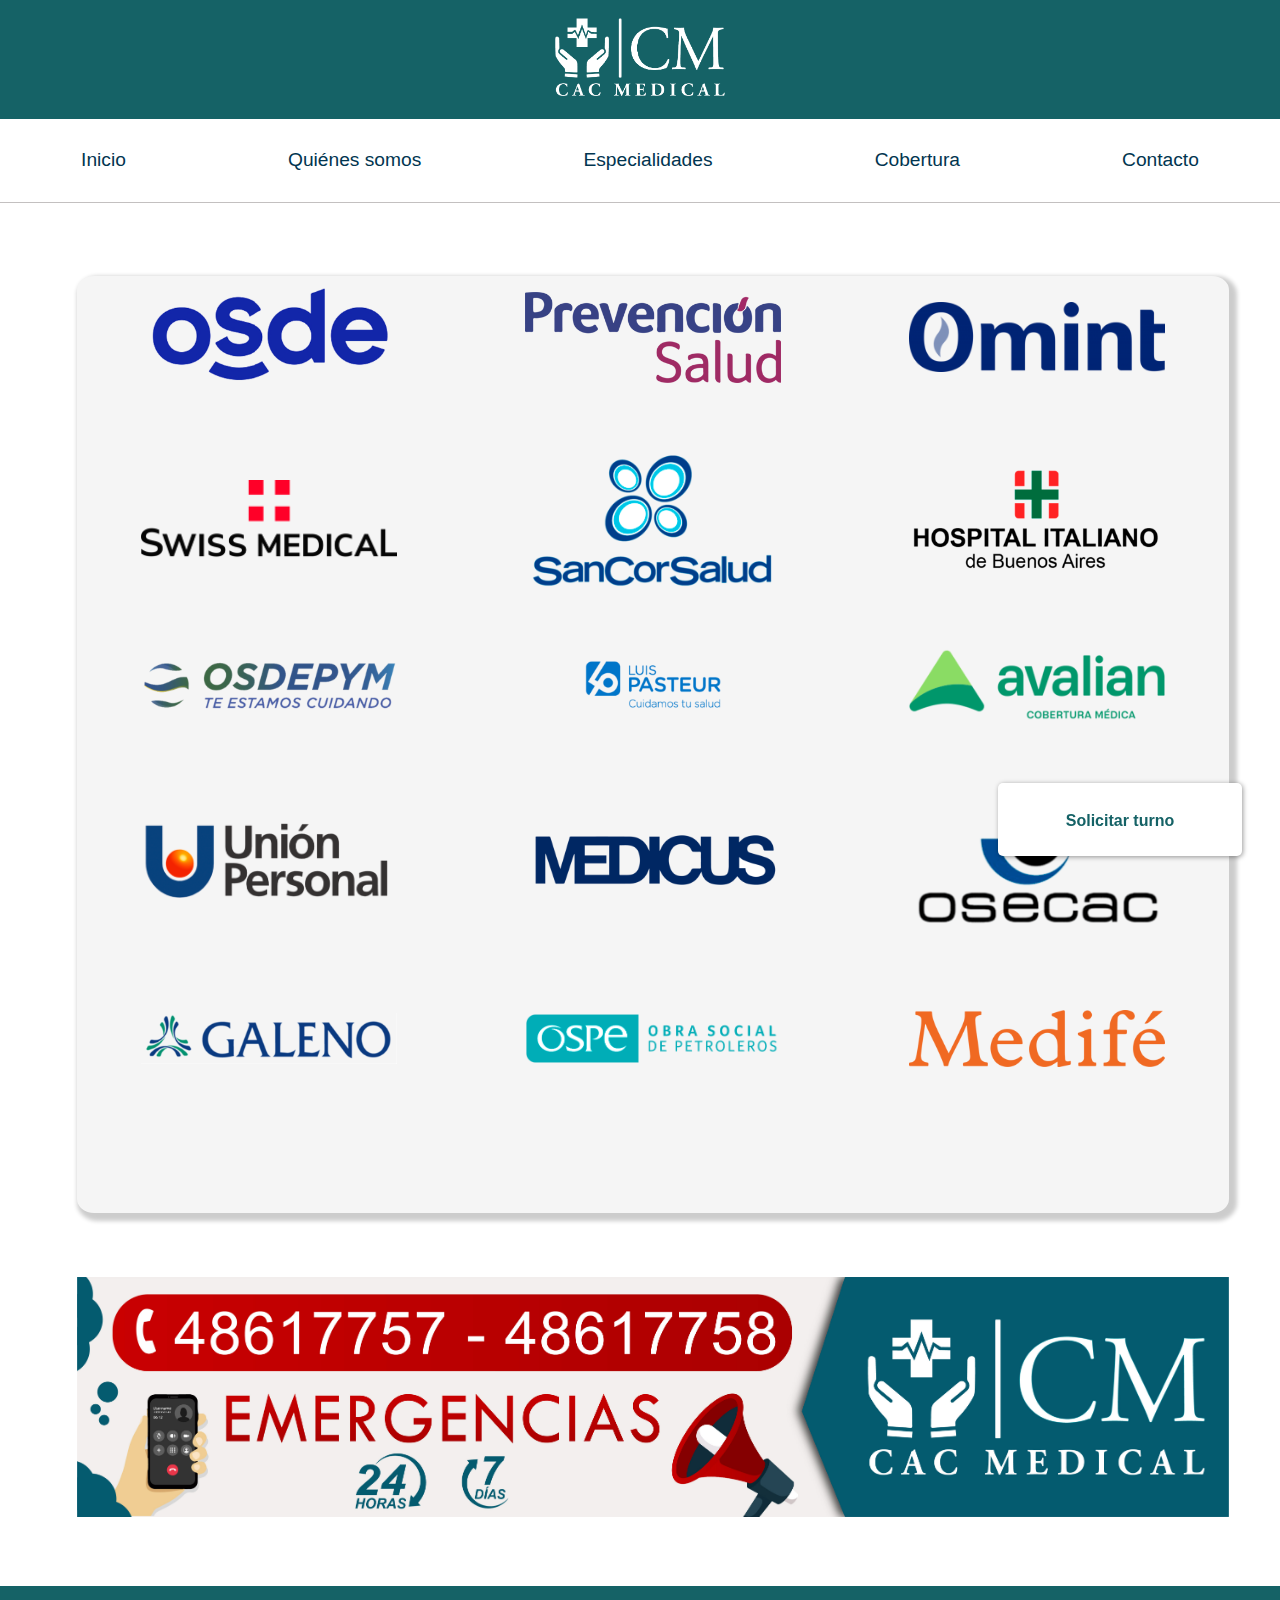
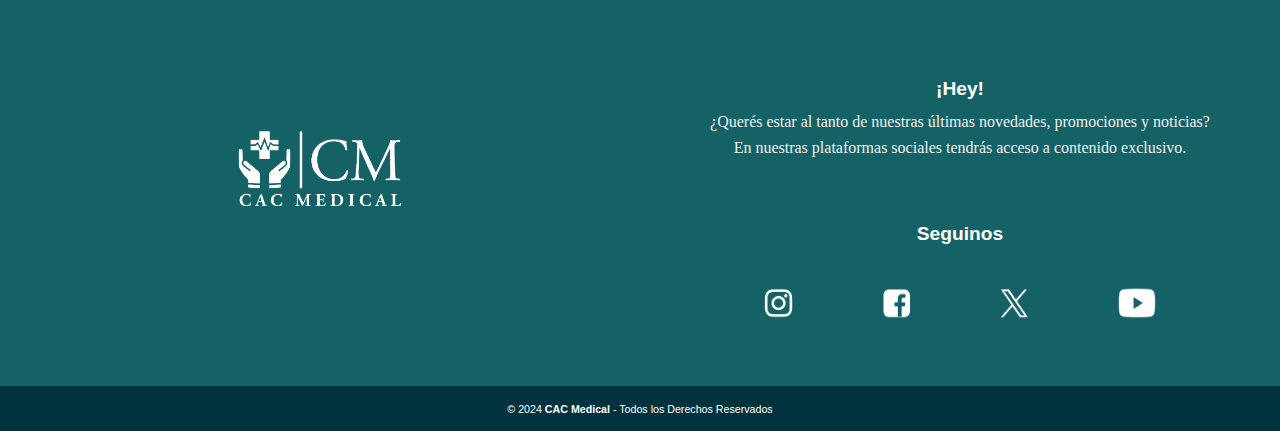
<file: templates/coberturas.html>
<!DOCTYPE html>
<html lang="en">

<head>
    <meta charset="UTF-8">
    <meta name="viewport" content="width=device-width, initial-scale=1.0">
    <link rel="stylesheet" href="../static/css/estilo.css">
    <link rel="icon" href="../static/images/favicon.ico">
    <title>Cobertura | CAC MEDICAL</title>
</head>

<body>
    <header>
        <a href="../index.html"> <img class="imglogo" src="../static/images/logos/LogoCACMedical.png"
                alt="logo-cac-medical"> </a>
    </header>


    <nav>
        <ul class="menuResponsive">
            <li><a href="../index.html"><img class="btn-inicio" src="../static/images/inicio.svg" alt="Inicio"></a></li>
            <li><a><img class="btn-menuResponsive" src="../static/images/menuHamburguesa.svg" alt="Menú"></a></li>
        </ul>

        <ul class="menu">
            <li class="item-nav"><a href="../index.html">Inicio</a></li>
            <li class="item-nav"><a href="quienesSomos.html">Quiénes somos</a></li>
            <li class="item-nav"><a href="especialidades.html">Especialidades</a></li>
            <li class="item-nav"><a href="#">Cobertura</a></li>
            <li class="item-nav"><a href="contacto.html">Contacto</a></li>
        </ul>

    </nav>

    <aside>
        <a href="turnos.html" class="btn-turno" target="_blank">Solicitar turno</a>
    </aside>

    <main>

        <div id="galeria-coberturas">
            <img src="../static/images/coberturas/osde.png" alt="logo-osde">
            <img src="../static/images/coberturas/prevencion-Salud.png" alt="logo-prevencion-salud">
            <img src="../static/images/coberturas/ominit.png" alt="logo-ominit">
            <img src="../static/images/coberturas/swiss-medical.png" alt="logo-swiss-medical">
            <img src="../static/images/coberturas/sancor.png" alt="logo-sancor-salud">
            <img src="../static/images/coberturas/hospital-italiano.png" alt="logo-hospital-italiano">
            <img src="../static/images/coberturas/osdepim.png" alt="logo-osdepym">
            <img src="../static/images/coberturas/luis-pasteur.png" alt="logo-luis-pasteur">
            <img src="../static/images/coberturas/avalian.png" alt="logo-avalian">
            <img src="../static/images/coberturas/union-personal.png" alt="logo-union-personal">
            <img src="../static/images/coberturas/medicus.png" alt="logo-medicus">
            <img src="../static/images/coberturas/osecac.png" alt="logo-osecac">
            <img src="../static/images/coberturas/galeno.png" alt="logo-galeno">
            <img src="../static/images/coberturas/ospe.png" alt="logo-ospe">
            <img src="../static/images/coberturas/medife.png" alt="logo-medife">
        </div>

        <div class="baner">
            <img src="../static/images/baner-coberturas.jpg" alt="baner-emergencias">
        </div>


    </main>

    <footer>
        <div class="grupo-1">
            <!-- BOX 1 -->
            <div class="box">
                <figure>
                    <a href="#">
                        <img src="../static/images/logos/LogoCACMedical.png" alt="logo-cac-medical">
                    </a>
                </figure>
            </div>

            <!-- BOX 2 -->
            <div class="box">
                <h2>¡Hey!</h2>
                <p>¿Querés estar al tanto de nuestras últimas novedades, promociones y noticias?</p>
                <p>En nuestras plataformas sociales tendrás acceso a contenido exclusivo.</p>

                <h2>Seguinos</h2>
                <div class="red-social">
                    <a href="https://www.instagram.com"><img src="../static/images/logos/logo-instagram.png"
                            alt="logo-instagram"></a>
                    <a href="https://www.facebook.com"> <img src="../static/images/logos/logo-facebook.png"
                            alt="logo-facebook"></a>
                    <a href="https://x.com"><img src="../static/images/logos/logo-X.png" alt="logo-X"></a>
                    <a href="https://www.youtube.com"> <img src="../static/images/logos/logo-youtube.png"
                            alt="logo-youtube"></a>
                </div>
            </div>
        </div>

        <div class="grupo-2">
            <small>&copy; 2024 <b>CAC Medical</b> - Todos los Derechos Reservados</small>
        </div>

    </footer>
    <script src="../static/js/menu_responsive.js"></script>
</body>

</html>
</file>
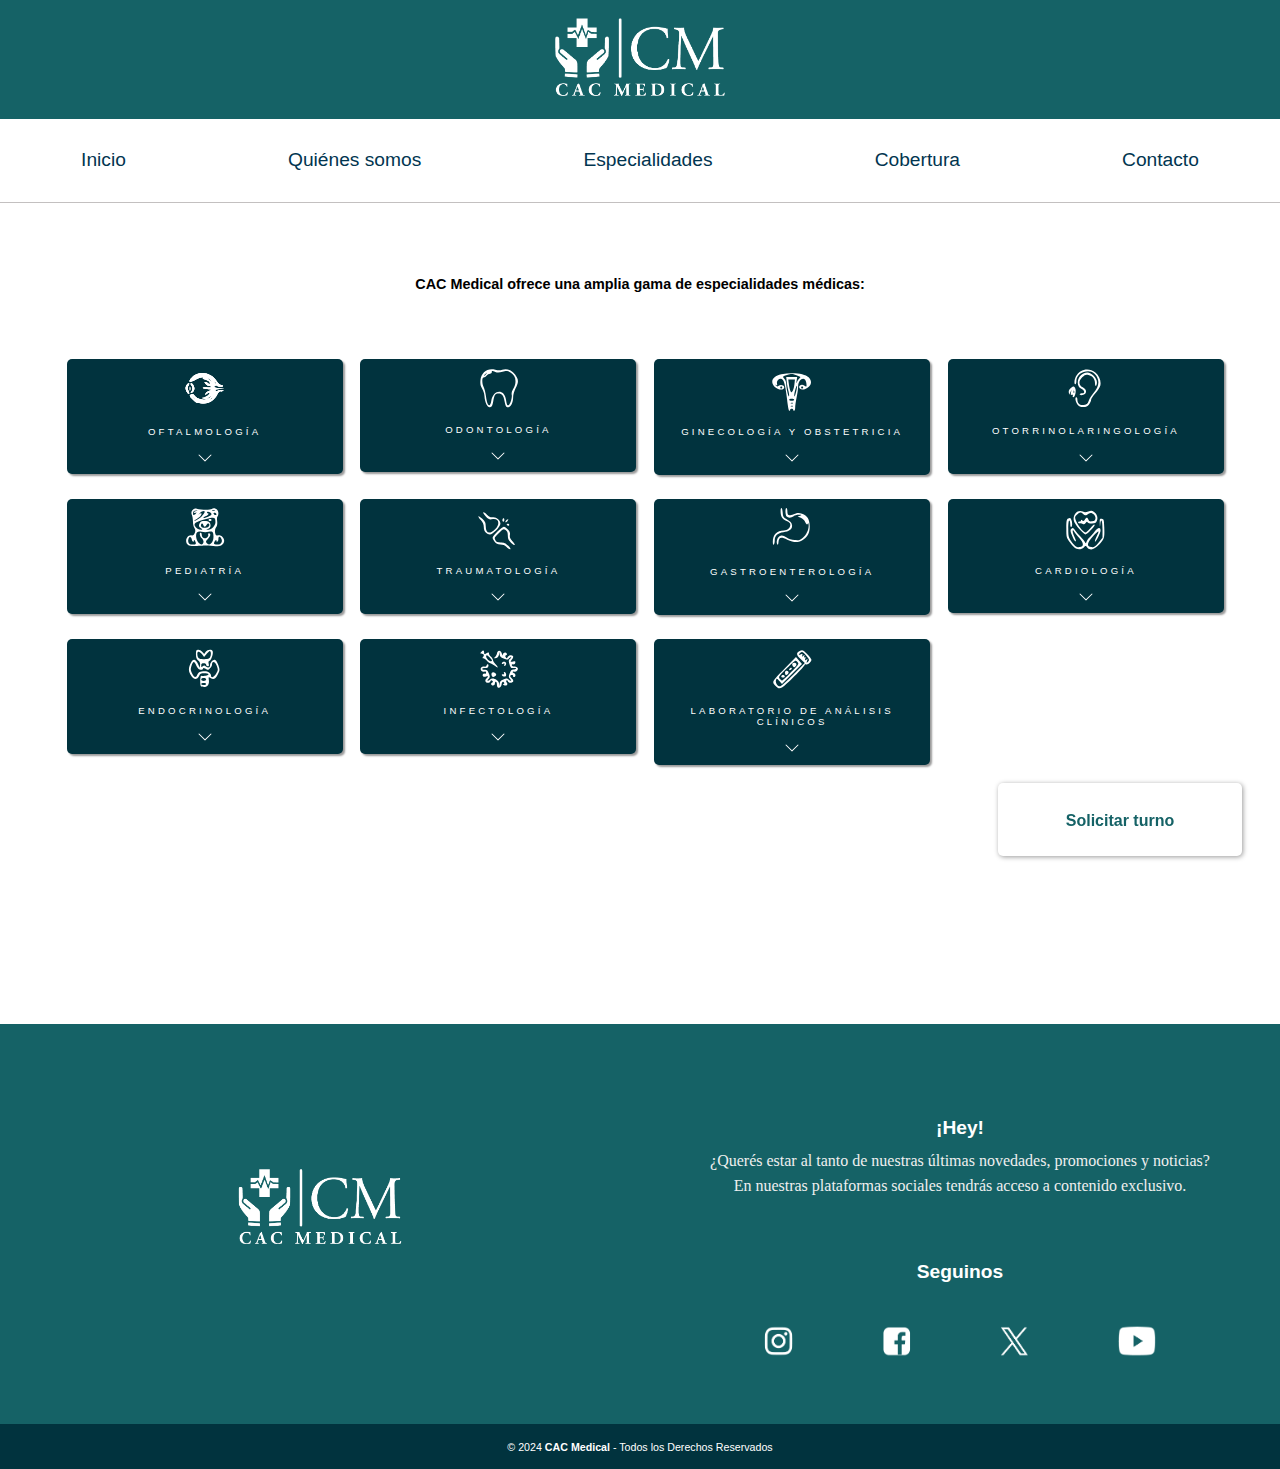
<file: templates/especialidades.html>
<!DOCTYPE html>
<html lang="es">

<head>
    <meta charset="UTF-8">
    <meta name="viewport" content="width=device-width, initial-scale=1.0">
    <link rel="stylesheet" href="../static/css/estilo.css">
    <link rel="icon" href="../static/images/favicon.ico">
    <title>Especialidades | CAC MEDICAL</title>
</head>

<body>
    <header>
        <a href="../index.html"> <img class="imglogo" src="../static/images/logos/LogoCACMedical.png"
                alt="logo-cac-medical"> </a>
    </header>


    <nav>
        <ul class="menuResponsive">
            <li><a href="../index.html"><img class="btn-inicio" src="../static/images/inicio.svg" alt="Inicio"></a></li>
            <li><a><img class="btn-menuResponsive" src="../static/images/menuHamburguesa.svg" alt="Menú"></a></li>
        </ul>

        <ul class="menu">
            <li class="item-nav"><a href="../index.html">Inicio</a></li>
            <li class="item-nav"><a href="quienesSomos.html">Quiénes somos</a></li>
            <li class="item-nav"><a href="#">Especialidades</a></li>
            <li class="item-nav"><a href="coberturas.html">Cobertura</a></li>
            <li class="item-nav"><a href="contacto.html">Contacto</a></li>
        </ul>

    </nav>

    <aside>
        <a href="turnos.html" class="btn-turno">Solicitar turno</a>
    </aside>

    <main>

        <section id="section-especialidades">

            <p>CAC Medical ofrece una amplia gama de especialidades médicas:</p>
            <div class="especialidades-container">
                <div class="especialidades">
                    <div class="encabezado">
                        <img src="../static/images/especialidades/oftalmologia.svg" alt="">
                        <h1>Oftalmología</h1>
                        <button class='ver-mas'>
                            <img  src="../static/images/arrow.svg" class="arrow" alt="Ver-mas">
                        </button>
                    </div>
                    <div class="oculto">
                        <div class="ficha">
                            <img src="../static/images/medicos/Medico1.png" alt="">
                            <div class="descripcion">
                                <h2>Dr. Juan Torres</h2>
                                <p class="descripcion">
                                    Especialista en tratamiento de cataratas,
                                    manejo de glaucoma y cirugía refractiva láser
                                </p>
                            </div>
                        </div>
                    </div>
                </div>

                <div class="especialidades">
                    <div class="encabezado">
                        <img src="../static/images/especialidades/odontologia.svg" alt="">
                        <h1>Odontología</h1>
                        <button class='ver-mas'>
                            <img  src="../static/images/arrow.svg" class="arrow" alt="Ver-mas">
                        </button>
                    </div>
                    <div class="oculto">
                        <div class="ficha">
                            <img src="../static/images/medicos/Medico2.png" alt="">
                            <div class="descripcion">
                                <h2> Dra. Rosana Ferrer</h2>
                                <p class="descripcion">
                                    Especialista en limpiezas dentales, tratamiento de caries,
                                    ortodoncia, implantes y carillas
                                </p>
                            </div>
                        </div>
                    </div>
                </div>

                <div class="especialidades">
                    <div class="encabezado">
                        <img src="../static/images/especialidades/ginecologiaYObstetricia.svg" alt="">
                        <h1>Ginecología y Obstetricia</h1>
                        <button class='ver-mas'>
                            <img  src="../static/images/arrow.svg" class="arrow" alt="Ver-mas">
                        </button>
                    </div>
                    <div class="oculto">
                        <div class="ficha">
                            <img src="../static/images/medicos/Medico3.png" alt="">
                            <div class="descripcion">
                                <h2>Dra. Carolina Pérez</h2>
                                <p class="descripcion">
                                    Especialista en Tocoginecología
                                </p>
                            </div>
                        </div>
                    </div>
                </div>


                <div class="especialidades">
                    <div class="encabezado">
                        <img src="../static/images/especialidades/otorrinolaringologia.svg" alt="">
                        <h1>Otorrino<span class="especialidad-mobile">- </span>laringología</h1>
                        <button class='ver-mas'>
                            <img  src="../static/images/arrow.svg" class="arrow" alt="Ver-mas">
                        </button>
                    </div>
                    <div class="oculto">
                        <div class="ficha">
                            <img src="../static/images/medicos/Medico4.png" alt="">
                            <div class="descripcion">
                                <h2>Dra. María García</h2>
                                <p class="descripcion">
                                    Especialista en rinoplastia y acufenos
                                </p>
                            </div>
                        </div>
                    </div>
                </div>

                <div class="especialidades">
                    <div class="encabezado">
                        <img src="../static/images/especialidades/pediatria.svg" alt="">
                        <h1>Pediatría</h1>
                        <button class='ver-mas'>
                            <img  src="../static/images/arrow.svg" class="arrow" alt="Ver-mas">
                        </button>
                    </div>
                    <div class="oculto">
                        <div class="ficha">
                            <img src="../static/images/medicos/Medico5.png" alt="">
                            <div class="descripcion">
                                <h2>Dr. Marcelo Hernández</h2>
                                <p class="descripcion">
                                    Especialista en neurodesarrollo
                                </p>
                            </div>
                        </div>
                    </div>
                </div>


                <div class="especialidades">
                    <div class="encabezado">
                        <img src="../static/images/especialidades/traumatologia.svg" alt="">
                        <h1>Traumatología</h1>
                        <button class='ver-mas'>
                            <img  src="../static/images/arrow.svg" class="arrow" alt="Ver-mas">
                        </button>
                    </div>
                    <div class="oculto">
                        <div class="ficha">
                            <img src="../static/images/medicos/Medico6.png" alt="">
                            <div class="descripcion">
                                <h2>Dr. Juan Rodríguez</h2>
                                <p class="descripcion">
                                    Especialidad en artroscopía de rodilla, cirugía de pierna, 
                                    tobillo y pie
                                </p>
                            </div>
                        </div>
                    </div>
                </div>

                <div class="especialidades">
                    <div class="encabezado">
                        <img src="../static/images/especialidades/gastroenterologia.svg" alt="">
                        <h1>Gastro<span class="especialidad-mobile">- </span>enterología</h1>
                        <button class='ver-mas'>
                            <img  src="../static/images/arrow.svg" class="arrow" alt="Ver-mas">
                        </button>
                    </div>
                    <div class="oculto">
                        <div class="ficha">
                            <img src="../static/images/medicos/Medico7.png" alt="">
                            <div class="descripcion">
                                <h2>Dra. Laura Gutierrez</h2>
                                <p class="descripcion">
                                    Especialista en enfermedad Celíaca, 
                                    enfermedad Inflamatoria Intestinal, trastornos Digestivos Funcionales y 
                                    Gastrostomía Percutánea Endoscópica
                                </p>
                            </div>
                        </div>
                    </div>
                </div>

                <div class="especialidades">
                    <div class="encabezado">
                        <img src="../static/images/especialidades/cardiologia.svg" alt="">
                        <h1>Cardiología</h1>
                        <button class='ver-mas'>
                            <img  src="../static/images/arrow.svg" class="arrow" alt="Ver-mas">
                        </button>
                    </div>
                    <div class="oculto">
                        <div class="ficha">
                            <img src="../static/images/medicos/Medico8.png" alt="">
                            <div class="descripcion">
                                <h2>Dra. Rosita Priano</h2>
                                <p class="descripcion">
                                    Especialista en Cirugía Cardiovascular
                                </p>
                            </div>
                        </div>
                    </div>
                </div>

                <div class="especialidades">
                    <div class="encabezado">
                        <img src="../static/images/especialidades/endocrinologia.svg" alt="">
                        <h1>Endocrinología</h1>
                        <button class='ver-mas'>
                            <img  src="../static/images/arrow.svg" class="arrow" alt="Ver-mas">
                        </button>
                    </div>
                    <div class="oculto">
                        <div class="ficha">
                            <img src="../static/images/medicos/Medico9.png" alt="">
                            <div class="descripcion">
                                <h2>Dr. Javier Rongel</h2>
                                <p class="descripcion">
                                    Especialista en diabetes y trastornos de la 
                                    glándula tiroides
                                </p>
                            </div>
                        </div>
                    </div>
                </div>

                <div class="especialidades">
                    <div class="encabezado">
                        <img src="../static/images/especialidades/infectologia.svg" alt="">
                        <h1>Infectología</h1>
                        <button class='ver-mas'>
                            <img  src="../static/images/arrow.svg" class="arrow" alt="Ver-mas">
                        </button>
                    </div>
                    <div class="oculto">
                        <div class="ficha">
                            <img src="../static/images/medicos/Infectologia.png" alt="">
                            <div class="descripcion">
                                <h2>Dres. Juan y Melisa Azurduy</h2>
                                <p class="descripcion">
                                    Diagnóstico y tratamiento de condiciones de enfermedades infecciosas.
                                    Servicios de prevención y tratamientos de pacientes con sistemas
                                    inmunológicos comprometidos
                                </p>
                            </div>
                        </div>
                    </div>
                </div>

                <div class="especialidades">
                    <div class="encabezado">
                        <img src="../static/images/especialidades/laboratorioDeAnalisisClinicos.svg" alt="">
                        <h1>Laboratorio de Análisis Clínicos</h1>
                        <button class='ver-mas'>
                            <img  src="../static/images/arrow.svg" class="arrow" alt="Ver-mas">
                        </button>
                    </div>
                    <div class="oculto">
                        <div class="ficha">
                            <img src="../static/images/medicos/AnalisisClinicos.png" alt="">
                            <div class="descripcion">
                                <p class="descripcion">
                                    Analisis de sangre, orina, cultivos microbiológicos 
                                    y pruebas de diagnóstico molecular.
                                </p>
                            </div>
                        </div>


                    </div>
                </div>

            </div>

        </section>

    </main>

    <footer>
        <div class="grupo-1">
            <!-- BOX 1 -->
            <div class="box">
                <figure>
                    <a href="#">
                        <img src="../static/images/logos/LogoCACMedical.png" alt="logo-cac-medical">
                    </a>
                </figure>
            </div>

            <!-- BOX 2 -->
            <div class="box">
                <h2>¡Hey!</h2>
                <p>¿Querés estar al tanto de nuestras últimas novedades, promociones y noticias?</p>
                <p>En nuestras plataformas sociales tendrás acceso a contenido exclusivo.</p>

                <h2>Seguinos</h2>
                <div class="red-social">
                    <a href="https://www.instagram.com"><img  src="../static/images/logos/logo-instagram.png" alt="logo-instagram"></a>
                    <a href="https://www.facebook.com"> <img  src="../static/images/logos/logo-facebook.png" alt="logo-facebook"></a>
                    <a  href="https://x.com"><img src="../static/images/logos/logo-X.png" alt="logo-X"></a>
                    <a href="https://www.youtube.com"> <img  src="../static/images/logos/logo-youtube.png" alt="logo-youtube"></a>
                </div>
            </div>
        </div>

        <div class="grupo-2">
            <small>&copy; 2024 <b>CAC Medical</b> - Todos los Derechos Reservados</small>
        </div>

    </footer>
    <script src="../static/js/menu_responsive.js"></script>
    <script src="../static/js/ver_mas.js"></script>
</body>

</html>
</file>
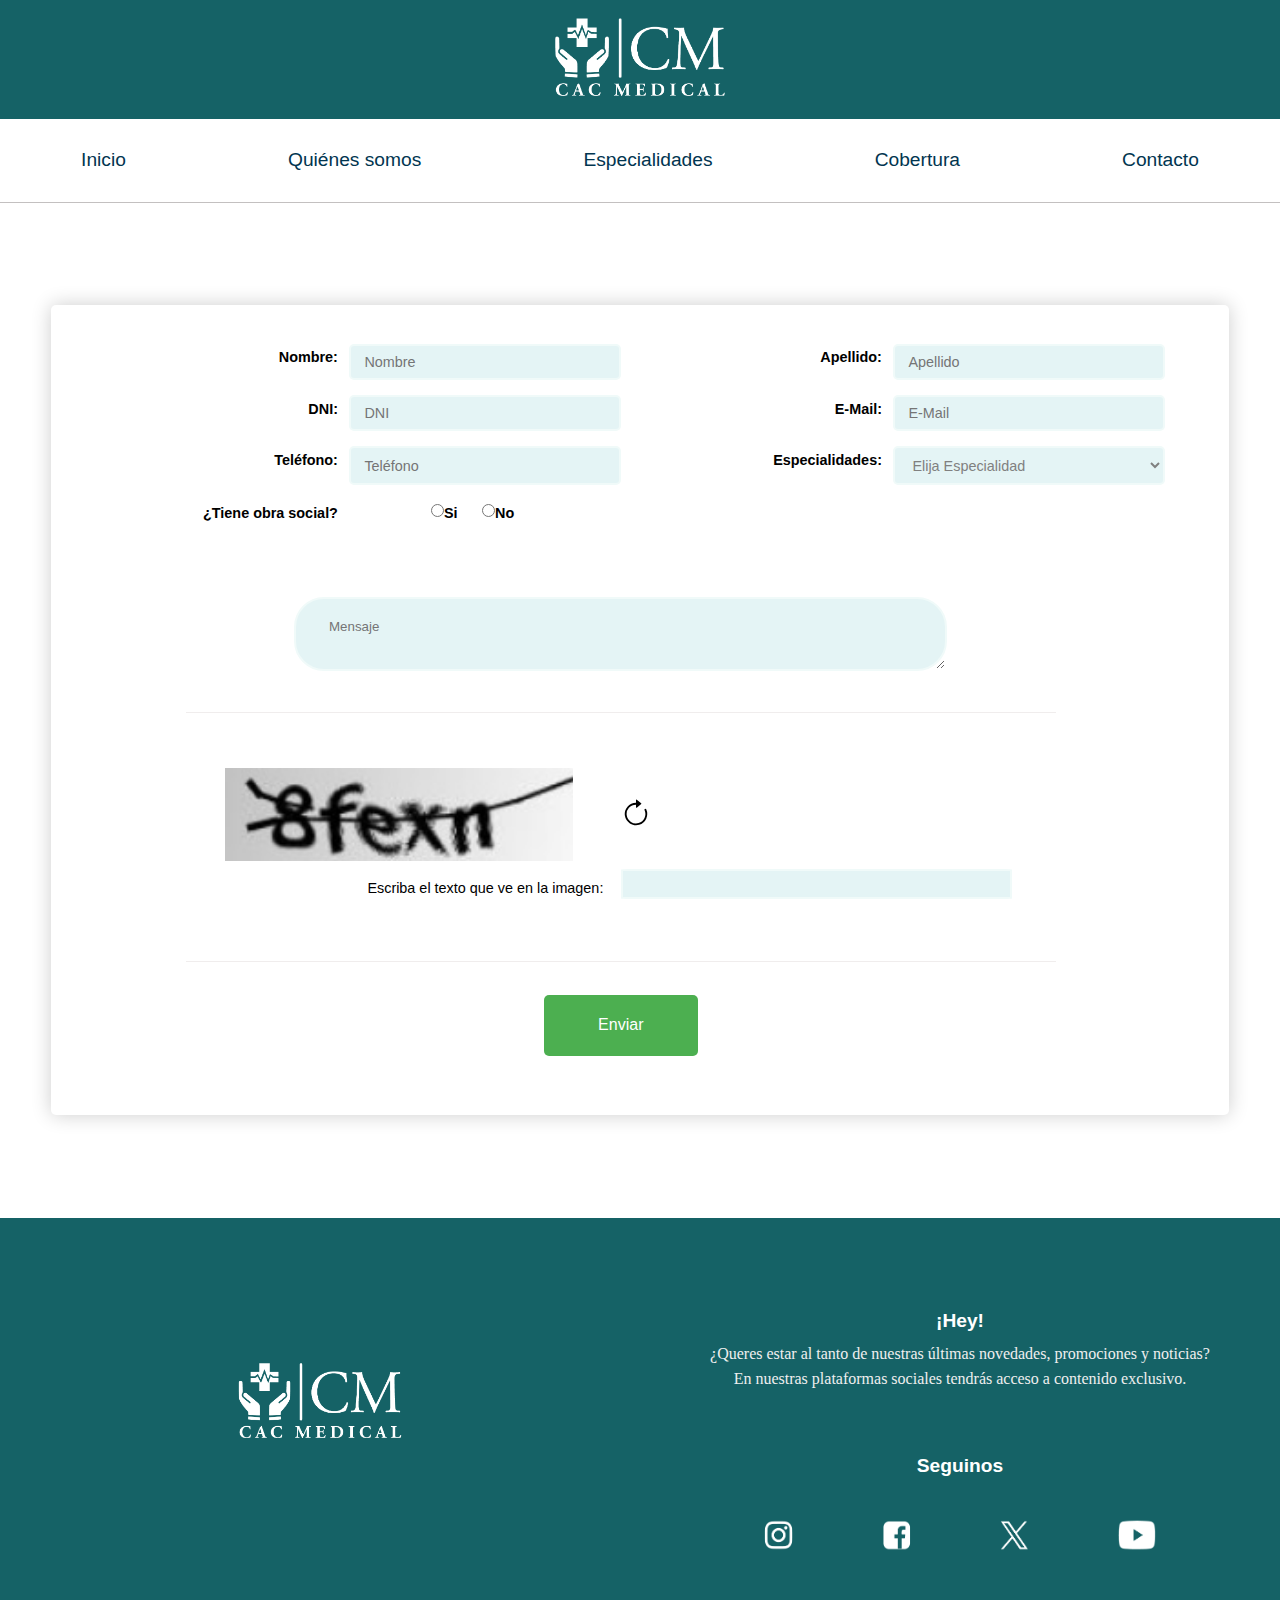
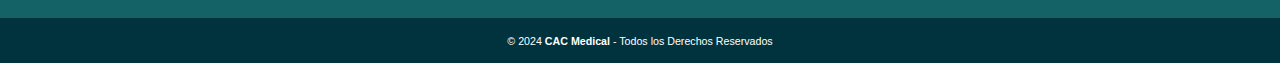
<file: templates/turnos.html>
<!DOCTYPE html>
<html lang="en">


    <head>
        <meta charset="UTF-8">
        <meta name="viewport" content="width=device-width, initial-scale=1.0">
        <link rel="stylesheet" href="../static/css/estilo.css">
        <link rel="icon" href="../static/images/favicon.ico">
        <title>Solicitar turno | CAC MEDICAL</title>
    </head>

    <body>
        <header>
            <a href="../index.html"> <img class="imglogo" src="../static/images/logos/LogoCACMedical.png"
                    alt="logo-cac-medical"> </a>
        </header>
        <nav>
            <ul class="menuResponsive">
                <li><a href="../index.html"><img class="btn-inicio" src="../static/images/inicio.svg" alt="Menú"></a></li>
                <li><a><img class="btn-menuResponsive" src="../static/images/menuHamburguesa.svg" alt="Menú"></a></li>
            </ul>

        <ul class="menu">
            <li class="item-nav"><a href="../index.html">Inicio</a></li>
            <li class="item-nav"><a href="quienesSomos.html">Quiénes somos</a></li>
            <li class="item-nav"><a href="especialidades.html">Especialidades</a></li>
            <li class="item-nav"><a href="coberturas.html">Cobertura</a></li>
            <li class="item-nav"><a href="contacto.html">Contacto</a></li>
        </ul>

        </nav>
        <main>
            <form id="form" action=https://formspree.io/f/xleqkgyz method="POST">
                <div class="form-elements">
                    <label for="nombre">Nombre: </label>
                    <input name="nombre" id="nombre" type="text" value="" placeholder="Nombre">
                    <label for="apellido">Apellido: </label>
                    <input name="apellido" id="apellido" type="text" value="" placeholder="Apellido">
                    <label for="dni">DNI: </label>
                    <input name="dni" id="dni" type="number" value="" placeholder="DNI" required>
                    <label for="email">E-Mail: </label>
                    <input name="email" id="email" type="email" value="" placeholder="E-Mail" required>
                    <label for="telefono">Teléfono: </label>
                    <input name="telefono" id="telefono" type="tel" value="" placeholder="Teléfono">
                    <label for="especialidades">Especialidades:</label>
                    <select id="especialidades" name="especialidades">
                        <option disabled selected>Elija Especialidad</option>
                        <option>Cardiología</option>
                        <option>Endocrinología</option>
                        <option>Gastroenterología</option>
                        <option>Ginecología y Obstetricia</option>
                        <option>Infectología</option>
                        <option>Laboratorio de Análisis Clínicos</option>
                        <option>Odontología</option>
                        <option>Oftalmología</option>
                        <option>Otorrinolaringología</option>
                        <option>Pediatría</option>
                        <option>Traumatología</option>
                    </select>
                    <label>¿Tiene obra social?</label>
                    <span class="radio">
                        <input type="radio" id="obraSocialSi" name="obraSocial">
                        <label for="obraSocialSi">Si</label>
                        <input type="radio" id="obraSocialNo" name="obraSocial">
                        <label for="obraSocialNo">No</label>
                    </span>
    
    
                </div>
    
                <div class="form-elements2">
                    <div class="box-mensaje">
                        <textarea placeholder="Mensaje"></textarea>
                    </div>
    
                    <div class="seccion-captcha">
                        <img class="img-captcha" src="">
                        <img class="img-recargar" src=" ../static/images/img-recargar.svg" alt="recargar-captcha">
                        <label>Escriba el texto que ve en la imagen:</label>
                        <input class="inp-captcha" type="text" value="">
                    </div>
                    <div id="error"></div>
                    <input type="submit" value="Enviar" name="enviar">
                    <div class="alerta"> </div>
                </div>
    
            </form>
    
        </main>


        <footer>
            <div class="grupo-1">
                <!-- BOX 1 -->
                <div class="box">
                    <figure>
                        <a href="#">
                            <img src="../static/images/logos/LogoCACMedical.png" alt="logo-cac-medical">
                        </a>
                    </figure>
                </div>

                <!-- BOX 2 -->
                <div class="box">
                    <h2>¡Hey!</h2>
                    <p>¿Queres estar al tanto de nuestras últimas novedades, promociones y noticias?</p>
                    <p>En nuestras plataformas sociales tendrás acceso a contenido exclusivo.</p>

                <h2>Seguinos</h2>
                <div class="red-social">
                    <a href="https://www.instagram.com"><img  src="../static/images/logos/logo-instagram.png" alt="logo-instagram"></a>
                    <a href="https://www.facebook.com"> <img  src="../static/images/logos/logo-facebook.png" alt="logo-facebook"></a>
                    <a  href="https://x.com"><img src="../static/images/logos/logo-X.png" alt="logo-X"></a>
                    <a href="https://www.youtube.com"> <img  src="../static/images/logos/logo-youtube.png" alt="logo-youtube"></a>
                </div>
            </div>
        </div>

            <div class="grupo-2">
                <small>&copy; 2024 <b>CAC Medical</b> - Todos los Derechos Reservados</small>
            </div>

        </footer>
        <script src="../static/js/form.js"></script>
        <script src="../static/js/menu_responsive.js"></script>
    </body>

    </html>
</file>
<file: static/css/estilo.css>
* {
    margin: 0%;
    padding: 0%;
}

/*---Mobile First---*/



body {
    width: 100%;
    margin: 0%;
    font-size: 120%;
    font-family: 'Verdana', 'Lucida Sans Unicode', 'Lucida Grande', 'Lucida Sans', Arial, sans-serif;
}

/*HEADER*/
header {
    text-align: center;
    background-color: rgb(21, 98, 102);
    padding: 2% 0%;
}

.imglogo {
    width: 30%;
}

/*NAV*/

nav {
    padding: 5% 0%;
    background-color: #ffffff;
    border-bottom: 1px solid #c3c0c0;
    width: 100%;
    position: sticky;
    top: 0%;
    z-index: 1000;
}

.menuResponsive {
    display: grid;
    grid-template-columns: repeat(2, 1fr);
    justify-content: center;
    align-items: center;
    width: auto;
    list-style: none;
}

.menuResponsive li {
    text-align: center;
}

.btn-menuResponsive,
.btn-inicio {
    margin-top: 2%;
    width: 25%;
}


.menu {
    display: none;
}

.show {
    padding: 5% 0%;
    display: flex;
    flex-direction: column;
    text-align: center;
    list-style: none;
    position: -webkit-sticky;
    border-top: 1px solid rgb(176, 175, 175);
}

.menu .item-nav {
    line-height: 2rem;
}


a:link,
a:visited {
    text-decoration: none;
    color: rgb(1, 53, 80);
}


/*ASIDE*/

aside {
    width: 30%;
    background-color: #ffffff;
    padding: 4%;
    position: sticky;
    top: 80%;
    left: 90%;
    margin-right: 3%;
    box-shadow: 0 0 25px 2px rgba(0, 0, 0, 0.3);
    text-align: center;
}

aside .btn-turno {
    font-weight: bold;
    color: rgb(21, 98, 102)
}



/*MAIN*/



/*-----------------index.html-----------------*/

/* SECTION 1: Slider */

.slider {
    width: 100%;
    position: relative;
    overflow: hidden;
    margin: -15% 0% 5% 0%;
}

.slider ul {
    display: flex;
    padding: 0;
    width: 400%;
    list-style: none;
    margin: 0;
}

.slider ul li {
    overflow: hidden;
    flex: 0 0 25%;
    animation: slide 16s infinite;
}

.slider ul li img {
    max-width: 100%;
    /* Las imágenes ocupan todo el espacio disponible */
    height: auto;
}


@keyframes slide {
    0% {
        transform: translateX(0);
    }

    20% {
        transform: translateX(0);
    }

    25% {
        transform: translateX(-100%);
    }

    45% {
        transform: translateX(-100%);
    }

    50% {
        transform: translateX(-200%);
    }

    70% {
        transform: translateX(-200%);
    }

    75% {
        transform: translateX(-300%);
    }

    100% {
        transform: translateX(-300%);
    }
}

/* SECTION 2: OPINIONES */
#opiniones {
    display: flex;
    justify-content: center;
    align-items: center;
    flex-direction: column;
    width: 100%;
    border-top: 1px solid #c3c0c0;
}

.titulo-opiniones {
    font-family: 'Lucida Sans', 'Lucida Sans Regular', 'Lucida Grande', 'Lucida Sans Unicode', Geneva, Verdana, sans-serif;
    color: rgb(1, 53, 80);
    font-size: 1.2rem;
    text-align: center;
    font-weight: bold;
    margin-top: 5%;
    padding: 3%;
}

.opiniones-box-container {
    display: flex;
    justify-content: center;
    align-items: center;
    flex-wrap: wrap;
}

.opiniones-box {
    width: 80%;
    box-shadow: 2px 2px 30px rgba(0, 0, 0, 0.1);
    background-color: #ffffff;
    padding: 3%;
    margin: 2%;
    cursor: pointer;
}

.user-img {
    width: 30%;
    border-radius: 50%;
    overflow: hidden;
    margin-right: 2%;
}

.user-img img {
    width: 100%;
    height: 100%;
    object-fit: cover;
    object-position: center;
}

.user {
    display: flex;
    align-items: center;
}

.user-name {
    display: flex;
    flex-direction: column;
}

.user-name strong {
    color: rgb(3, 90, 111);
    font-size: 1.4rem;
    letter-spacing: 0.5px;
}

.user-name span {
    color: #979797;
    font-size: 1rem;
}

.opiniones {
    color: #f9d71c;
    width: 60%;
}

.box-top {
    display: flex;
    justify-content: space-between;
    align-items: center;
    margin-bottom: 3%;
}

.user-comment p {
    font-size: 0.8rem;
    color: #4b4b4b;
    justify-items: center;
}



/*-----------------coberturas.html-----------------*/

main div#galeria-coberturas{
    margin-left: 5%;
}

#galeria-coberturas {
    width: 90%;
    display: grid;
    grid-template-columns: repeat(2, auto);
    grid-template-rows: auto;
    row-gap: 10vh;
    padding-bottom: 10%;
    align-items: center;
    background-color: whitesmoke;
    border-radius: 1.5%;
    box-shadow: 4px 4px 4px 4px rgba(0, 0, 0, 0.2);
}

#galeria-coberturas img {
    padding: 3%;
    width: 30vw;
    justify-self: center;
}



.baner img {
    width: 95%;
    margin-left: 2%;
    padding: 5% 0%;
    overflow: hidden;
    animation: tilt-n-move-shaking 0.25s infinite;
}

@keyframes tilt-n-move-shaking {
    0% {
        transform: translate(0, 0) rotate(0deg);
    }

    25% {
        transform: translate(1px, 1px) rotate(0.5deg);
    }

    50% {
        transform: translate(0, 0) rotate(0deg);
    }

    75% {
        transform: translate(-1px, 1px) rotate(-0.5deg);
    }

    100% {
        transform: translate(0, 0) rotate(0deg);
    }
}



/*-----------------contacto.html-----------------*/
div.contactos {
    display: grid;
    grid-template-columns: repeat(1, 1fr);
    grid-template-rows: auto;
    justify-items: center;
}

#ubicacion {
    box-shadow: 2px 2px 5px rgba(0, 0, 0, 0.4);
    height: 35vh;
}

h2.titulo-ubicacion {
    text-align: center;
    font-size: 1.3rem;
    font-weight: 800;
    padding-bottom: 10%;
}

div.columna2,
section.contactanos {
    margin-top: 10%;
    width: 90%;
    padding-left: 2%;
}

.contactanos div p {
    font-size: 0.8rem;
    line-height: 1.5rem;
    color: #4b4b4b;
}

.contactanos div h2 {
    font-size: 1rem;
    line-height: 1.7rem;
}

#visitas {
    padding-bottom: 40px;
}


/*-----------------especialidades.html-----------------*/


.especialidades h1 {
    color: #fff;
    text-align: center;
    font-size: 0.8rem;
    font-weight: 400;
    padding-top: 5%;
    padding-bottom: 5%;
    letter-spacing: 0.2rem;
    text-transform: uppercase;
}


#section-especialidades p,
.ficha .descripcion h2 {
    margin-bottom: 2%;
    text-align: center;
    font-size: 1.2rem;
    font-weight: 600;
}

.especialidades-container {
    display: grid;
    grid-template-columns: 1fr;
    grid-template-rows: auto;
    max-width: 100%;
    height: auto;
    justify-content: space-around;
    column-gap: 1%;
    row-gap: 1%;
    padding: 3% 3% 40% 3%;
}


.especialidades {
    display: inline-block;
    height: auto;
    font-size: 2em;
    text-align: center;
    margin-top: 2%;
    margin-bottom: 1%;
    margin-left: 1%;
    margin-right: 1%;
    border-radius: 5px;
    box-shadow: 2px 2px 5px rgba(0, 0, 0, 0.4);
}

.especialidades .encabezado {
    display: grid;
    grid-template-columns: repeat(3, 1fr);
    grid-template-rows: auto;
    align-items: center;
    background-color: #01333E;
    border-radius: 5px;
    box-shadow: 2px 2px 2px rgba(0, 0, 0, 0.4);

}

.especialidades .encabezado img {
    width: 50%;
}

.especialidades .encabezado button {
    background-color: #01333E;
    border: none;
}

.especialidades .encabezado button img {
    width: 20%;
}

.especialidades img {
    width: 30%;
}

.oculto {
    display: none;
}

.rotate {
    transform: rotate(180deg);
}

.arrow {
    transition: 0.5s;
}

.ficha {
    display: flex;
    flex-direction: row;
    align-items: center;
    padding: 2%;
}

#section-especialidades p.descripcion {
    padding: 2%;
    text-align: center;
    line-height: 1.2rem;
    font-size: 0.8rem;
    font-weight: 100;
    color: #7b7979;
}




/*-----------------quienesSomos.html-----------------*/
section.quienes-somos1 {
    display: flex;
    flex-direction: column;
    justify-self: center;
    padding: 0% 5%;
}

section.quienes-somos1 h1,
section.quienes-somos1 h2 {
    text-align: center;
    font-size: 1rem;
    padding: 2% 5%;
}

.video-cac {
    display: flex;
    flex-direction: row;
    justify-content: center;
    margin-top: 5%;
    margin-bottom: 10%;
}

.video-cac video {
    width: 90vw;
}

.card p,
.quienes-somos1 p {
    text-align: center;
    color: #7b7979;
    font-size: 0.8rem;
    line-height: 1.2rem;
    padding: 2%;
}





.card {
    background-color: #f8f8f8;
    padding: 20px;
    border-radius: 10px;
    margin-bottom: 20px;
    box-shadow: 0 0 10px rgba(0, 0, 0, 0.1);
    font-size: 0.7rem;
}

/*-----------------turnos.html-----------------*/
#form {
    width: 70%;
    margin: 8% auto;
    padding: 10% 10%;
    box-shadow: 0 0 20px rgba(0, 0, 0, 0.2);
    border-radius: 20px;
}

label {
    font-size: 0.9rem;
    font-weight: 600;
    display: block;
    margin-bottom: 3%;
    margin-top: 2%;

}

input[type="text"],
textarea[type="text"],
input[type="number"],
input[type="email"],
input[type="tel"],
select, textarea {
    width: 100%;
    padding: 3% 5%;
    margin-bottom: 15px;
    border: 1px solid #ccc;
    border-radius: 30px;
    box-sizing: border-box;
    background-color: rgb(228, 244, 245);
    border: 2px solid #f0faf9;
    font-family: 'Verdana', 'Lucida Sans Unicode', 'Lucida Grande', 'Lucida Sans', Arial, sans-serif;
}

select {
    color: gray;
}

select option {
    background-color: white;
    border-radius: 5px;
}

span.radio {
    display: flex;
    flex-direction: row;
    justify-content: center;
}

span.radio label,
span.radio input[type="radio"] {
    padding-right: 5%;
}


.box-mensaje {
    margin-bottom: 5%;
    height: auto;
}


.img-captcha {
    width: 90%;
}

.img-recargar {
    width: 7%;
    height: auto;
}

.inp-captcha {
    width: 60%;
    padding: 2%;
    margin-bottom: 5%;
    border: 1px solid #ccc;
    border-radius: 2%;
    box-sizing: border-box;
}

input[type="submit"] {
    background-color: #4CAF50;
    color: white;
    padding: 3% 6%;
    border: none;
    border-radius: 15px;
}



.alerta {
    margin-top: 10px;
}

/*FOOTER*/
footer {
    width: 100%;
    background-color: rgb(21, 98, 102);
}

footer .grupo-1 {
    width: 100%;
    margin: auto;
    display: flex;
    flex-direction: column-reverse;
}

.grupo-1 .box {
    display: flex;
    flex-direction: column;
    justify-content: center;
    text-align: center;
    margin: 5% 0%;
    padding: 0% 3%;
}


.box figure img {
    width: 40%;
    margin: 0% 0% 5% 0%;
}

.box h2 {
    color: #ffffff;
    margin-bottom: 2%;
    margin-top: 10%;
    font-size: 1.4rem;
}

.box p {
    color: #efefef;
    font-family: lucida sans;

}

.red-social {
    display: flex;
    flex-direction: row;
    justify-content: center;
    padding: 5% 10%;
}

.red-social a img {
    width: 40%;
    color: #ffffff;
    text-align: center;
}

.grupo-2 {
    background-color: #01333E;
    padding: 15px 10px;
    text-align: center;
    color: #ffffff;
}


/*---small and medium devices---*/

@media only screen and (min-width: 480px) {

    /*HEADER*/
    header {
        padding: 1%;
    }

    .imglogo {
        width: 15%
    }

    /*NAV*/

    nav {
        margin: 0%;
        z-index: 1000;
        padding: 0;
    }

    .menuResponsive {
        display: none;
    }



    .menu {
        display: flex;
        flex-direction: row;
        justify-content: space-around;
        align-items: center;
        margin: 0%;
        padding-left: 0%;
        list-style: none;
        font-size: 0.9rem;
    }

    .item-nav:hover {
        border-bottom: 3px solid rgb(21, 98, 102);
    }


    /*ASIDE*/

    aside {
        padding: 0% 1% 1% 1%;
        width: 15%;
        top: 87%;
        left: 87%;
        margin-right: 3%;
        z-index: 1000;
        border-radius: 5px;
        box-shadow: 1px 1px 10px rgba(0, 0, 0, 0.4);
    }

    .btn-turno {
        font-size: 1rem;
        font-weight: 800;
    }

    aside:hover {
        transform: scale(1.1);
    }

    /*MAIN*/


    /*-----------------index.html-----------------*/


    /* SECTION 1: Slider */

    .slider {
        width: 75%;
        position: relative;
        overflow: hidden;
        margin: 0% 0% 5% 12%;
    }


    /* SECTION 2: OPINIONES */

    .opiniones-box-container {
        display: flex;
        justify-content: center;
        align-items: center;
        flex-wrap: wrap;
    }

    .opiniones-box {
        width: 30%;
        padding: 2%;
        margin: 1%;
    }

    .user-img {
        width: 20%;
    }

    .user-name strong {
        font-size: 0.9rem;
    }

    .user-name span {
        font-size: 0.6rem;
    }

    .opiniones {
        color: #f9d71c;
        width: 50%;
    }

    .user-comment p {
        font-size: 0.6rem;
        color: #4b4b4b;
        justify-items: center;
    }

    .opiniones i {
        width: 11%;
    }

    /*-----------------coberturas.html-----------------*/
    main div#galeria-coberturas{
        margin-left:6%;
    }

    #galeria-coberturas {
        grid-template-columns: repeat(3, auto);
        justify-content: space-around;
        row-gap: 5vh;
    }

    #galeria-coberturas img {
        width: 20vw;
    }
    .baner img {
        width: 90%;
        margin-left: 5%;
    }

    /*-----------------contacto.html-----------------*/
    div.contactos {
        display: grid;
        grid-template-columns: repeat(1, 1fr);
        grid-template-rows: auto;
        padding: 1% 5% 5% 5%;
    }


    h2.titulo-ubicacion {
        font-size: 1rem;
        font-weight: 700;
        padding-bottom: 5%;
    }

    div.columna2 {
        display: grid;
        grid-template-columns: repeat(2, 1fr);
        border-top: 1px solid rgb(235, 235, 237);
        border-bottom: 1px solid rgb(235, 235, 237);
    }


    div.columna2,
    section.contactanos {
        margin-top: 5%;
        justify-items: flex-end;
        padding: 3% 5%;
    }


    .contactanos div p {
        font-size: 0.7rem;
        color: #7b7979;
    }

    .contactanos div h2 {
        font-size: 1rem;
        line-height: 1.7rem;
        margin-bottom: 4%;
    }





    /*-----------------especialidades.html-----------------*/
    #section-especialidades {
        padding-bottom: 20%;
    }

    span.especialidad-mobile {
        display: none;
    }


    .especialidades h1 {
        font-size: 0.4rem;
        font-weight: 400;
    }


    #section-especialidades p,
    .ficha .descripcion h2 {
        font-size: 0.6rem;
        font-weight: 600;
    }

    .especialidades-container {
        display: grid;
        grid-template-columns: repeat(3, 1fr);
        grid-template-rows: auto;
        column-gap: 4%;
        row-gap: 5%;
        padding: 2% 8% 5% 8%;
    }


    .especialidades {
        font-size: 0.4em;
        height: 100px;
    }

    .especialidades .encabezado {
        display: grid;
        grid-template-columns: auto;
        justify-items: center;
        border-radius: 5px;
        box-shadow: 2px 2px 2px rgba(0, 0, 0, 0.4);
        padding: 0%;
        width: 100%;
    }

    .especialidades .encabezado img {
        width: 20%;
    }

    .especialidades .encabezado button {
        border: none;
        cursor: pointer;
    }

    .especialidades .encabezado button img {
        width: 100%;
    }

    .especialidades img {
        width: 30%;
    }

    .ficha {
        padding: 2%;
        border-radius: 10px;
        box-shadow: 2px 2px 5px rgba(0, 0, 0, 0.4);
    }

    #section-especialidades p.descripcion {
        font-size: 0.4rem;
        font-weight: 200;
    }

    .especialidades {
        height: auto;
        font-size: 0.6em;
        text-align: center;
        margin: 1%;
        border: none;
        box-shadow: none;
    }

    .encabezado h1 {
        transition: transform 0.5s ease-in-out;
    }

    .encabezado h1:hover {
        transform: scale(1.1);
    }



    /*-----------------quienesSomos.html-----------------*/


    section.quienes-somos1 h1,
    section.quienes-somos1 h2 {
        font-size: 1.2rem;
    }

    .video-cac video {
        width: 70vw;
    }

    .card p,
    .quienes-somos1 p {
        text-align: center;
        font-size: 0.8rem;
        line-height: 1.6rem;
    }


    /*-----------------turnos.html-----------------*/


    #form {
        padding: 3% 2%;
        text-align: right;
        border-radius: 5px;
    }

    #form .form-elements {
        display: grid;
        grid-template-columns: repeat(4, 1fr);
    }

    input[type="text"],
    textarea[type="text"],
    input[type="number"],
    input[type="email"],
    input[type="tel"],
    select {
        width: 100%;
        border-radius: 5px;
        font-size: 0.7rem;
    }

    label {
        margin-right: 4%;
        font-size: 0.7rem;
    }

    div.seccion-captcha label {
        font-size: 0.5rem;
        font-weight: 200;
    }

    #form .form-elements2 {
        display: grid;
        grid-template-columns: repeat(1, 1fr);
        justify-items: center;
        margin-top: 5%;
    }

    .box-mensaje {
        justify-self: center;
        width: 80%;
        margin-bottom: 2%;
    }

    .form-elements2 .seccion-captcha {
        padding: 5% 0%;
        border-bottom: 1px solid rgb(240, 237, 237);
        border-top: 1px solid rgb(240, 237, 237);
        display: grid;
        grid-template-columns: repeat(2, 1fr);
        justify-content: space-between;
        align-items: center;
    }

    .img-captcha {
        width: 80%;
        justify-self: center;
        margin-right: 2%;
    }

    .img-recargar {
        width: 7%;
    }

    .img-recargar:hover {
        transform: scale(1.1);
    }

    .inp-captcha[type="text"] {
        width: 90%;
        height: 20%;
        border-radius: 2%;
        margin-bottom: 0;
    }

    input[type="submit"] {
        padding: 2% 5%;
        margin: 7% 5% 2% 5%;
        border-radius: 5px;
        font-size: 0.9rem;
        cursor: pointer;
    }

    input[type="submit"]:hover {
        background-color: #45a049;
    }

    /*FOOTER*/

    footer .grupo-1 {
        width: 100%;
        display: grid;
        grid-template-columns: repeat(2, 1fr);
        padding: 1% 0%;
    }

    .box figure {
        display: flex;
        justify-content: center;
        align-items: center;
    }

    .box figure img {
        width: 30%;
    }

    .box h2 {
        color: #ffffff;
        margin-bottom: 2%;
        font-size: 0.9rem;
    }

    .box p {
        font-size: 0.6rem;
        color: #efefef;
        margin-bottom: 1%;
        line-height: 1.2rem;
    }

    .red-social a img {
        display: inline-block;
        width: 30%;
        line-height: 1%;
        transition: all300ms ease;
    }

    .red-social img:hover {
        transform: scale(1.1);
    }

    .grupo-2 {
        font-size: 0.7rem;
    }
}

/*---large and extra large devices---*/

@media only screen and (min-width: 992px) {
    /*HEADER*/


    /*NAV*/

    nav {
        margin: 0%;
        z-index: 1000;
        padding: 2% 0%;
    }

    .menu {
        font-size: 1.2rem;
    }
        /*ASIDE*/

        aside {
            padding: 2%;
            top: 87%;
            left: 80%;
            margin-right: 3%;
            z-index: 1000;
            border-radius: 5px;
            box-shadow: 1px 1px 5px rgba(0, 0, 0, 0.4);
        }

    /*MAIN*/

    /*-----------------index.html-----------------*/

    /* SECTION 1: Slider */

    .slider-box {
        width: 750px;
    }

    /* SECTION 2: OPINIONES */

    .titulo-opiniones {
        font-size: 1.5rem;
    }


    .user-name strong {
        font-size: 1.2rem;
    }

    .user-name span {
        font-size: 1rem;
    }

    .user-comment p {
        font-size: 0.9rem;
        line-height: 1.4rem;
    }




    /*-----------------coberturas.html-----------------*/

    .baner img {
        width: 90%;
        margin-left: 6%;
    }

    /*-----------------contacto.html-----------------*/
    div.contactos {
        display: grid;
        grid-template-columns: repeat(2, auto);
        column-gap: 5%;
        padding: 0% 5% 5% 5%;
        align-items: center;
    }


    h2.titulo-ubicacion {
        text-align: left;
        font-size: 1.5rem;
        font-weight: 700;
        padding-bottom: 5%;
    }

    #ubicacion {
        height: 30vh;
        width: 35vw;
    }

    div.columna2 {
        grid-template-columns: repeat(1, 1fr);
        border-left: 1px solid rgb(235, 235, 237);
        border-top: none;
        border-bottom: none;
    }


    .contactanos div p {
        font-size: 0.8rem;
        padding: 12px 12px;
    }

    .contactanos div h2 {
        font-size: 1.2rem;
    }

    section.contactanos {
        justify-self: flex-start;
    }



    /*-----------------especialidades.html-----------------*/

    span.especialidad-mobile {
        display: none;
    }


    .especialidades h1 {
        font-size: 0.6rem;
    }


    #section-especialidades p {
        font-size: 0.9rem;
    }

    .ficha .descripcion h2 {
        font-size: 0.5rem;
    }

    .especialidades-container {
        grid-template-columns: repeat(4, 1fr);
        grid-template-rows: auto;
        padding: 3% 5% 3% 5%;
        column-gap: 2%;
        row-gap: 5%;
    }

    .especialidades .encabezado {
        padding: 2%;
    }

    .especialidades img {
        width: 40%;
    }

    .ficha {
        padding: 5%;
    }

    #section-especialidades p.descripcion {
        padding: 1%;
        font-size: 0.5rem;
    }

    .especialidades {
        height: auto;
    }



    /*-----------------quienesSomos.html-----------------*/

    section.quienes-somos1 h1,
    section.quienes-somos1 h2 {
        font-size: 1.5rem;
    }

    .video-cac video {
        width: 80vw;
    }

    .card p,
    .quienes-somos1 p {
        font-size: 0.9rem;
        line-height: 1.8rem;
    }

    /*-----------------turnos.html-----------------*/

    input[type="text"],
    textarea[type="text"],
    input[type="number"],
    input[type="email"],
    input[type="tel"],
    select {
        font-size: 0.9rem;
    }

    label {
        margin-bottom: 0%;
        margin-right: 4%;
        font-size: 0.9rem;
    }

    div.seccion-captcha label {
        font-size: 0.7rem;
    }

    #form {
        width: 85%;
        padding-right: 5%;
    }

    .box-mensaje {
        justify-self: center;
        margin-top: 2%;
        width: 60%;
        margin-bottom: 2%;
    }

    .form-elements2 .seccion-captcha {
        width: 80%;
    }


    div.seccion-captcha label {
        font-size: 0.9rem;
        margin-left: -5%;
    }

    input[type="submit"] {
        padding: 2% 5%;
        margin: 3% 5% 1% 5%;
        font-size: 1rem;
    }


    /*FOOTER*/
    footer .grupo-1 {
        padding: 0%;
    }

    .box figure {
        display: flex;
        justify-content: center;
        align-items: center;
    }

    .box figure img {
        width: 30%;
    }

    .box h2 {
        color: #ffffff;
        margin-bottom: 2%;
        font-size: 1.2rem;
    }

    .box p {
        font-size: 1rem;
    }


    .grupo-2 {
        font-size: 0.8rem;
    }
}
</file>
